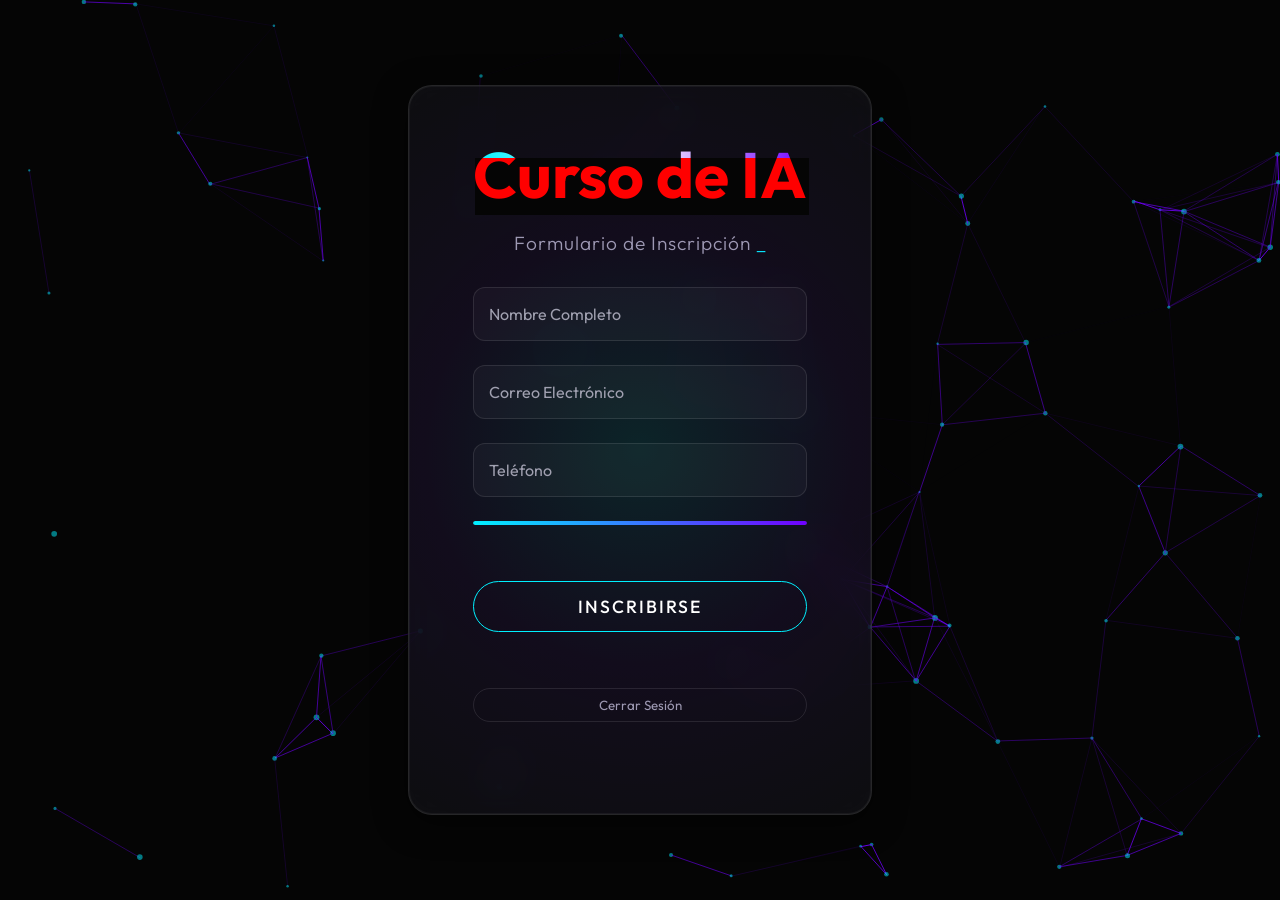
<file: LAB - Fares Zuñiga Perez/index.html>
<!DOCTYPE html>
<html lang="es">

<head>
    <meta charset="UTF-8">
    <meta name="viewport" content="width=device-width, initial-scale=1.0">
    <title>Hola Mundo - IA Theme</title>
    <meta name="description" content="Un sitio web llamativo de Hola Mundo con temática de Inteligencia Artificial">
    <link rel="preconnect" href="https://fonts.googleapis.com">
    <link rel="preconnect" href="https://fonts.gstatic.com" crossorigin>
    <link href="https://fonts.googleapis.com/css2?family=Outfit:wght@300;500;700&display=swap" rel="stylesheet">
    <link rel="stylesheet" href="style.css">
    <style>
        .logout-btn {
            background: transparent;
            color: var(--text-muted);
            border: 1px solid var(--border-color);
            padding: 0.5rem 1.5rem;
            border-radius: 20px;
            cursor: pointer;
            margin-top: 2rem;
            transition: all 0.3s;
            font-family: inherit;
        }

        .logout-btn:hover {
            color: white;
            border-color: #ff3366;
            box-shadow: 0 0 10px rgba(255, 51, 102, 0.3);
        }
    </style>
</head>

<body>
    <canvas id="neural-canvas"></canvas>

    <main class="container">
        <div class="glass-card">
            <div class="glow-orb"></div>
            <h1 class="glitch" data-text="Curso de IA">Curso de IA</h1>
            <p class="subtitle">Formulario de Inscripción <span class="cursor">_</span></p>

            <form id="registro-form" class="ai-form">
                <div class="input-group">
                    <input type="text" id="nombre" name="nombre" required placeholder=" ">
                    <label for="nombre">Nombre Completo</label>
                </div>
                <div class="input-group">
                    <input type="email" id="correo" name="correo" required placeholder=" ">
                    <label for="correo">Correo Electrónico</label>
                </div>
                <div class="input-group">
                    <input type="tel" id="telefono" name="telefono" required placeholder=" ">
                    <label for="telefono">Teléfono</label>
                </div>

                <div class="status-bar">
                    <div class="status-fill"></div>
                </div>
                <button type="submit" class="action-btn" id="submit-btn">Inscribirse</button>
                <button type="button" class="logout-btn" onclick="window.location.href='login.html'">Cerrar
                    Sesión</button>
            </form>
            <p id="form-msg" class="form-msg"></p>
        </div>
    </main>

    <script src="script.js"></script>
</body>

</html>
</file>
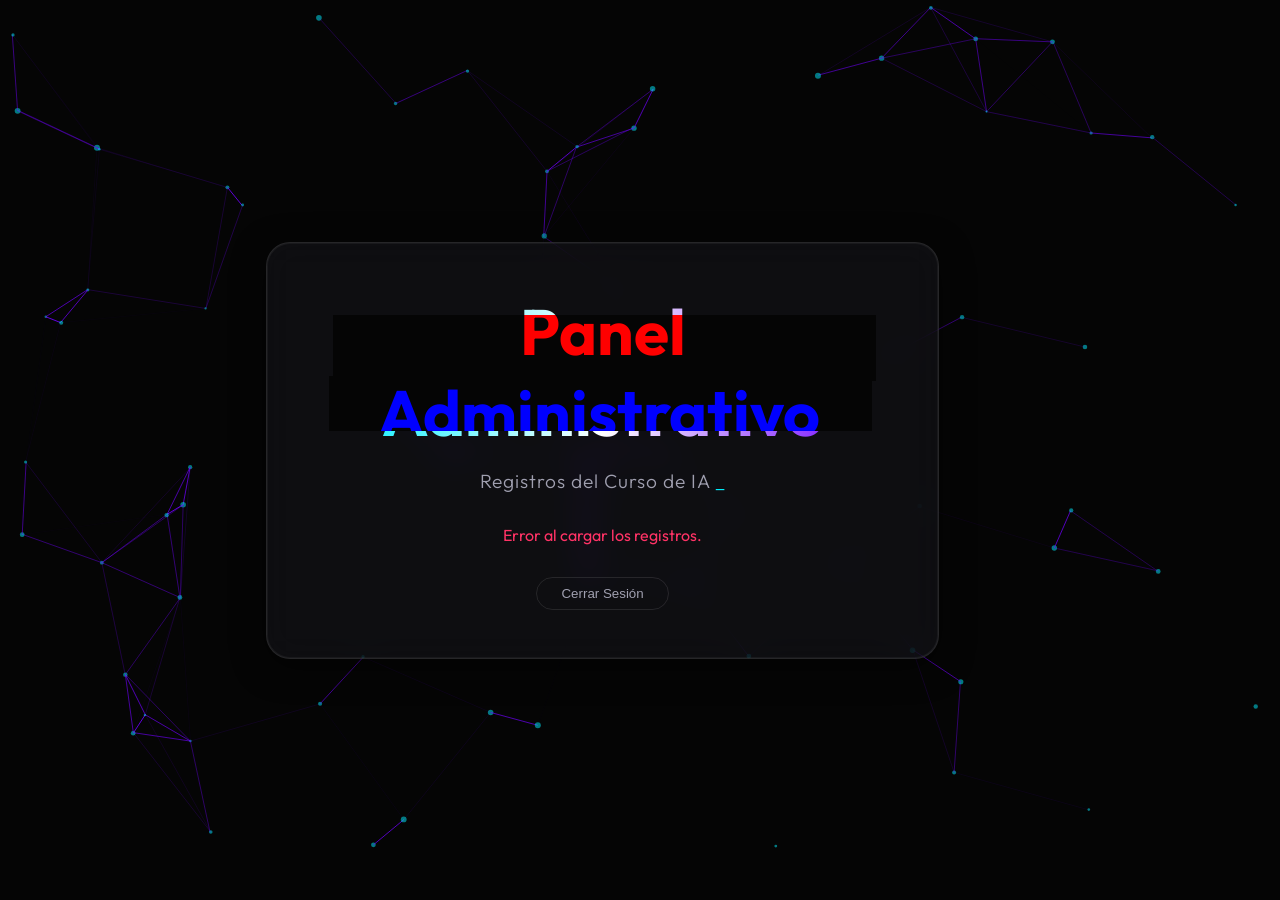
<file: LAB - Fares Zuñiga Perez/admin.html>
<!DOCTYPE html>
<html lang="es">

<head>
    <meta charset="UTF-8">
    <meta name="viewport" content="width=device-width, initial-scale=1.0">
    <title>Panel de Administrador - IA System</title>
    <link href="https://fonts.googleapis.com/css2?family=Outfit:wght@300;500;700&display=swap" rel="stylesheet">
    <link rel="stylesheet" href="style.css">
    <style>
        .glass-card {
            max-width: 800px;
            width: 90%;
        }

        table {
            width: 100%;
            border-collapse: collapse;
            margin-top: 2rem;
            text-align: left;
        }

        th,
        td {
            padding: 1rem;
            border-bottom: 1px solid var(--border-color);
        }

        th {
            color: var(--primary-glow);
            font-weight: 500;
        }

        tr:hover {
            background: rgba(255, 255, 255, 0.05);
        }

        .logout-btn {
            background: transparent;
            color: var(--text-muted);
            border: 1px solid var(--border-color);
            padding: 0.5rem 1.5rem;
            border-radius: 20px;
            cursor: pointer;
            margin-top: 2rem;
            transition: all 0.3s;
        }

        .logout-btn:hover {
            color: white;
            border-color: #ff3366;
            box-shadow: 0 0 10px rgba(255, 51, 102, 0.3);
        }
    </style>
</head>

<body>
    <canvas id="neural-canvas"></canvas>

    <main class="container">
        <div class="glass-card">
            <h1 class="glitch" data-text="Panel Administrativo">Panel Administrativo</h1>
            <p class="subtitle">Registros del Curso de IA <span class="cursor">_</span></p>

            <div id="table-container">
                <p style="color: var(--text-muted);">Cargando registros...</p>
            </div>

            <button class="logout-btn" onclick="window.location.href='login.html'">Cerrar Sesión</button>
        </div>
    </main>

    <script src="admin.js"></script>
</body>

</html>
</file>
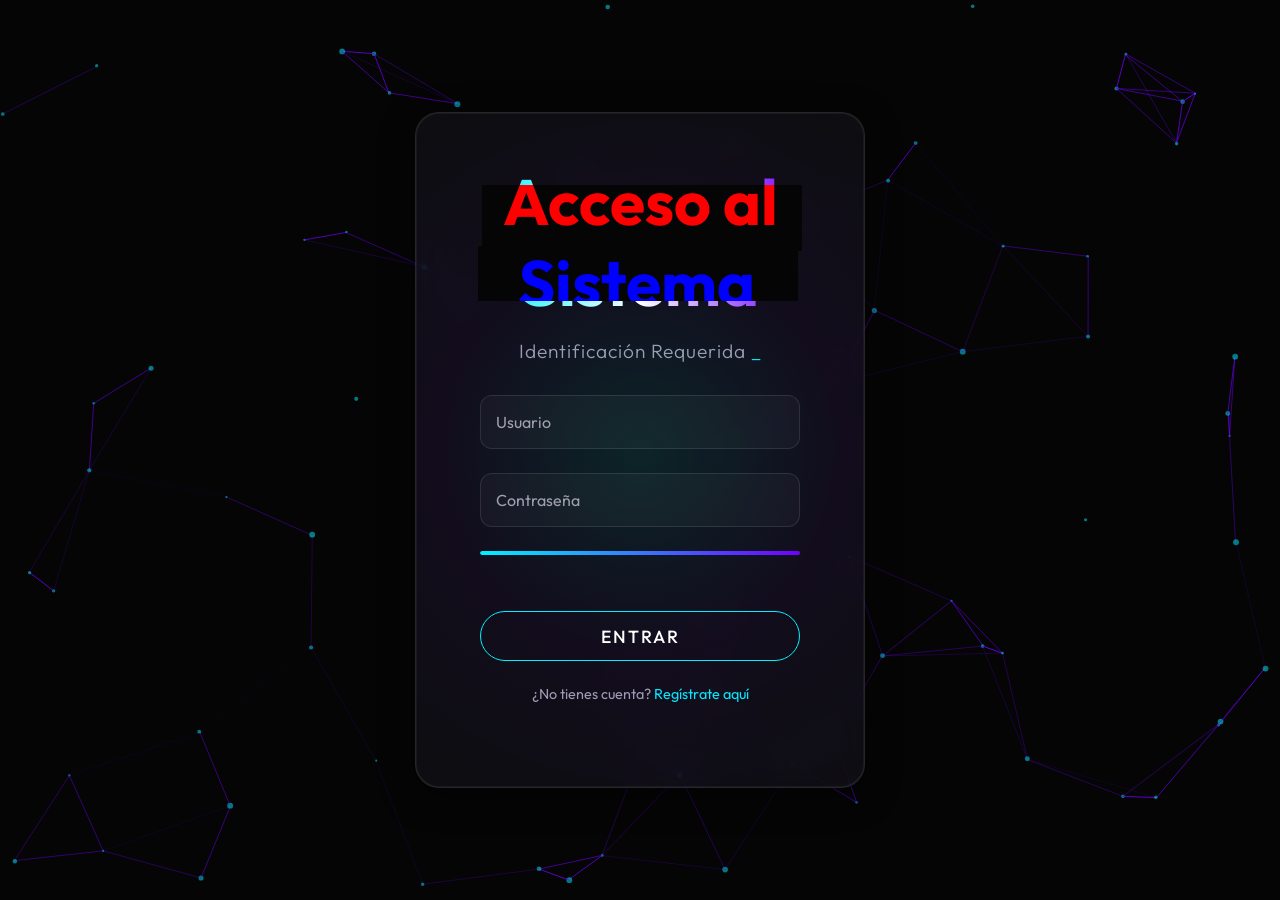
<file: LAB - Fares Zuñiga Perez/login.html>
<!DOCTYPE html>
<html lang="es">
<head>
    <meta charset="UTF-8">
    <meta name="viewport" content="width=device-width, initial-scale=1.0">
    <title>Login - IA System</title>
    <link href="https://fonts.googleapis.com/css2?family=Outfit:wght@300;500;700&display=swap" rel="stylesheet">
    <link rel="stylesheet" href="style.css">
    <style>
        /* Specific adjustments for login */
        .glass-card { max-width: 450px; width: 100%; margin: auto; }
    </style>
</head>
<body>
    <canvas id="neural-canvas"></canvas>

    <main class="container">
        <div class="glass-card">
            <div class="glow-orb"></div>
            <h1 class="glitch" data-text="Acceso al Sistema">Acceso al Sistema</h1>
            <p class="subtitle">Identificación Requerida <span class="cursor">_</span></p>

            <form id="login-form" class="ai-form">
                <div class="input-group">
                    <input type="text" id="usuario" name="usuario" required placeholder=" ">
                    <label for="usuario">Usuario</label>
                </div>
                <div class="input-group">
                    <input type="password" id="password" name="password" required placeholder=" ">
                    <label for="password">Contraseña</label>
                </div>

                <div class="status-bar">
                    <div class="status-fill"></div>
                </div>
                <button type="submit" class="action-btn" id="login-btn">Entrar</button>
            </form>
            
            <div style="margin-top: 1.5rem;">
                <p style="color: var(--text-muted); font-size: 0.9rem;">
                    ¿No tienes cuenta? <a href="registro.html" style="color: var(--primary-glow); text-decoration: none;">Regístrate aquí</a>
                </p>
            </div>
            
            <p id="form-msg" class="form-msg"></p>
        </div>
    </main>

    <script src="login.js"></script>
</body>
</html>
</file>
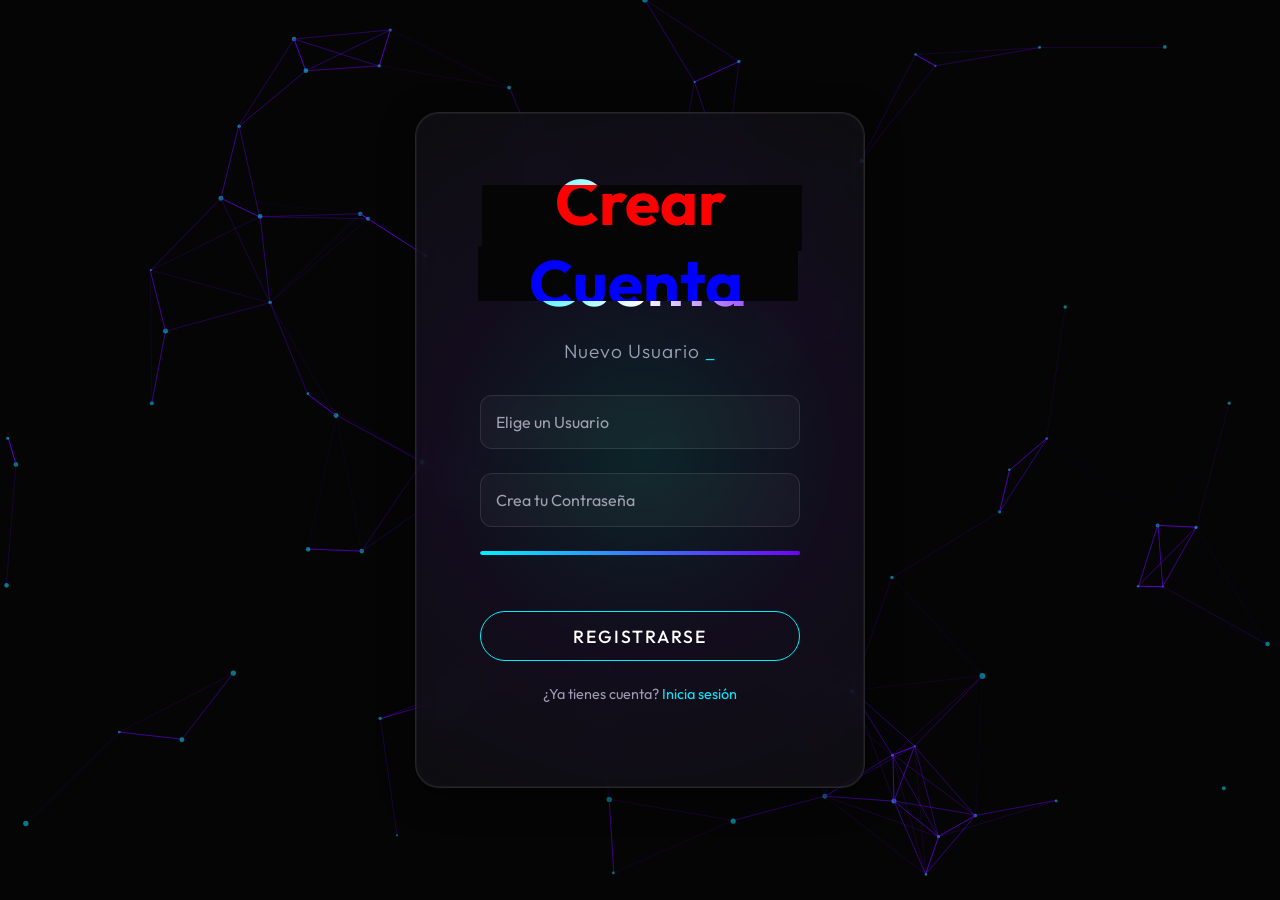
<file: LAB - Fares Zuñiga Perez/registro.html>
<!DOCTYPE html>
<html lang="es">
<head>
    <meta charset="UTF-8">
    <meta name="viewport" content="width=device-width, initial-scale=1.0">
    <title>Registro - IA System</title>
    <link href="https://fonts.googleapis.com/css2?family=Outfit:wght@300;500;700&display=swap" rel="stylesheet">
    <link rel="stylesheet" href="style.css">
    <style>
        .glass-card { max-width: 450px; width: 100%; margin: auto; }
    </style>
</head>
<body>
    <canvas id="neural-canvas"></canvas>

    <main class="container">
        <div class="glass-card">
            <div class="glow-orb"></div>
            <h1 class="glitch" data-text="Crear Cuenta">Crear Cuenta</h1>
            <p class="subtitle">Nuevo Usuario <span class="cursor">_</span></p>

            <form id="registro-app-form" class="ai-form">
                <div class="input-group">
                    <input type="text" id="nuevo-usuario" name="usuario" required placeholder=" ">
                    <label for="nuevo-usuario">Elige un Usuario</label>
                </div>
                <div class="input-group">
                    <input type="password" id="nueva-password" name="password" required placeholder=" ">
                    <label for="nueva-password">Crea tu Contraseña</label>
                </div>

                <div class="status-bar">
                    <div class="status-fill"></div>
                </div>
                <button type="submit" class="action-btn" id="registro-btn">Registrarse</button>
            </form>
            
            <div style="margin-top: 1.5rem;">
                <p style="color: var(--text-muted); font-size: 0.9rem;">
                    ¿Ya tienes cuenta? <a href="login.html" style="color: var(--primary-glow); text-decoration: none;">Inicia sesión</a>
                </p>
            </div>
            
            <p id="form-msg" class="form-msg"></p>
        </div>
    </main>

    <script src="registro.js"></script>
</body>
</html>
</file>
<file: LAB - Fares Zuñiga Perez/style.css>
:root {
    --bg-color: #050505;
    --card-bg: rgba(20, 20, 25, 0.6);
    --border-color: rgba(255, 255, 255, 0.1);
    --primary-glow: #00f0ff;
    --secondary-glow: #7000ff;
    --text-main: #ffffff;
    --text-muted: #a0a0b0;
    --font-main: 'Outfit', sans-serif;
}

* {
    margin: 0;
    padding: 0;
    box-sizing: border-box;
}

body {
    background-color: var(--bg-color);
    color: var(--text-main);
    font-family: var(--font-main);
    min-height: 100vh;
    overflow: hidden;
    display: flex;
    justify-content: center;
    align-items: center;
}

#neural-canvas {
    position: absolute;
    top: 0;
    left: 0;
    width: 100%;
    height: 100%;
    z-index: 0;
}

.container {
    position: relative;
    z-index: 1;
    perspective: 1000px;
}

.glass-card {
    background: var(--card-bg);
    backdrop-filter: blur(16px);
    -webkit-backdrop-filter: blur(16px);
    border: 1px solid var(--border-color);
    border-radius: 24px;
    padding: 3rem 4rem;
    text-align: center;
    box-shadow: 0 8px 32px 0 rgba(0, 0, 0, 0.5),
                inset 0 0 0 1px rgba(255, 255, 255, 0.05);
    position: relative;
    overflow: hidden;
    transform: translateZ(0);
    transition: transform 0.5s ease, box-shadow 0.5s ease;
}

.glass-card:hover {
    transform: translateY(-5px) translateZ(20px);
    box-shadow: 0 15px 45px 0 rgba(0, 240, 255, 0.15),
                inset 0 0 0 1px rgba(255, 255, 255, 0.1);
}

.glow-orb {
    position: absolute;
    top: -50%;
    left: -50%;
    width: 200%;
    height: 200%;
    background: radial-gradient(
        circle at 50% 50%,
        rgba(0, 240, 255, 0.1) 0%,
        rgba(112, 0, 255, 0.05) 25%,
        transparent 50%
    );
    pointer-events: none;
    animation: rotate 10s linear infinite;
}

@keyframes rotate {
    0% { transform: rotate(0deg); }
    100% { transform: rotate(360deg); }
}

h1 {
    font-size: 4rem;
    font-weight: 700;
    margin-bottom: 1rem;
    background: linear-gradient(to right, var(--primary-glow), #ffffff, var(--secondary-glow));
    -webkit-background-clip: text;
    -webkit-text-fill-color: transparent;
    position: relative;
    display: inline-block;
}

.subtitle {
    font-size: 1.2rem;
    color: var(--text-muted);
    font-weight: 300;
    margin-bottom: 2rem;
    letter-spacing: 1px;
}

.cursor {
    display: inline-block;
    animation: blink 1s step-end infinite;
    color: var(--primary-glow);
}

@keyframes blink {
    0%, 100% { opacity: 1; }
    50% { opacity: 0; }
}

.status-bar {
    width: 100%;
    height: 4px;
    background: rgba(255, 255, 255, 0.1);
    border-radius: 2px;
    margin-bottom: 2rem;
    overflow: hidden;
    position: relative;
}

.status-fill {
    height: 100%;
    width: 0%;
    background: linear-gradient(90deg, var(--primary-glow), var(--secondary-glow));
    border-radius: 2px;
    box-shadow: 0 0 10px var(--primary-glow);
    animation: load 3s ease-out forwards;
}

@keyframes load {
    0% { width: 0%; }
    100% { width: 100%; }
}

.action-btn {
    background: transparent;
    color: var(--text-main);
    border: 1px solid var(--primary-glow);
    padding: 0.8rem 2.5rem;
    font-size: 1.1rem;
    font-family: inherit;
    border-radius: 30px;
    cursor: pointer;
    position: relative;
    overflow: hidden;
    transition: all 0.3s ease;
    text-transform: uppercase;
    letter-spacing: 2px;
    font-weight: 500;
}

.action-btn::before {
    content: '';
    position: absolute;
    top: 0;
    left: -100%;
    width: 100%;
    height: 100%;
    background: linear-gradient(90deg, transparent, rgba(0, 240, 255, 0.4), transparent);
    transition: left 0.5s ease;
}

.action-btn:hover {
    background: rgba(0, 240, 255, 0.1);
    box-shadow: 0 0 20px rgba(0, 240, 255, 0.3);
    text-shadow: 0 0 8px rgba(0, 240, 255, 0.8);
}

.action-btn:hover::before {
    left: 100%;
}

/* Glitch Effect */
.glitch {
    position: relative;
}

.glitch::before,
.glitch::after {
    content: attr(data-text);
    position: absolute;
    top: 0;
    left: 0;
    width: 100%;
    height: 100%;
    background: var(--bg-color);
}

.glitch::before {
    left: 2px;
    text-shadow: -2px 0 red;
    clip: rect(24px, 550px, 90px, 0);
    animation: glitch-anim-2 3s infinite linear alternate-reverse;
}

.glitch::after {
    left: -2px;
    text-shadow: -2px 0 blue;
    clip: rect(85px, 550px, 140px, 0);
    animation: glitch-anim 2.5s infinite linear alternate-reverse;
}

@keyframes glitch-anim {
    0% { clip: rect(12px, 9999px, 83px, 0); }
    5% { clip: rect(61px, 9999px, 20px, 0); }
    10% { clip: rect(32px, 9999px, 8px, 0); }
    15% { clip: rect(81px, 9999px, 34px, 0); }
    20% { clip: rect(2px, 9999px, 98px, 0); }
    25% { clip: rect(18px, 9999px, 5px, 0); }
    30% { clip: rect(44px, 9999px, 76px, 0); }
    35% { clip: rect(96px, 9999px, 23px, 0); }
    40% { clip: rect(11px, 9999px, 88px, 0); }
    45% { clip: rect(66px, 9999px, 45px, 0); }
    50% { clip: rect(29px, 9999px, 12px, 0); }
    55% { clip: rect(82px, 9999px, 67px, 0); }
    60% { clip: rect(4px, 9999px, 91px, 0); }
    65% { clip: rect(73px, 9999px, 39px, 0); }
    70% { clip: rect(51px, 9999px, 55px, 0); }
    75% { clip: rect(98px, 9999px, 18px, 0); }
    80% { clip: rect(25px, 9999px, 84px, 0); }
    85% { clip: rect(69px, 9999px, 31px, 0); }
    90% { clip: rect(15px, 9999px, 97px, 0); }
    95% { clip: rect(88px, 9999px, 42px, 0); }
    100% { clip: rect(37px, 9999px, 7px, 0); }
}

@keyframes glitch-anim-2 {
    0% { clip: rect(88px, 9999px, 23px, 0); }
    5% { clip: rect(12px, 9999px, 87px, 0); }
    10% { clip: rect(56px, 9999px, 4px, 0); }
    15% { clip: rect(31px, 9999px, 65px, 0); }
    20% { clip: rect(97px, 9999px, 11px, 0); }
    25% { clip: rect(44px, 9999px, 89px, 0); }
    30% { clip: rect(6px, 9999px, 45px, 0); }
    35% { clip: rect(72px, 9999px, 28px, 0); }
    40% { clip: rect(29px, 9999px, 93px, 0); }
    45% { clip: rect(81px, 9999px, 16px, 0); }
    50% { clip: rect(19px, 9999px, 74px, 0); }
    55% { clip: rect(53px, 9999px, 39px, 0); }
    60% { clip: rect(92px, 9999px, 5px, 0); }
    65% { clip: rect(8px, 9999px, 61px, 0); }
    70% { clip: rect(66px, 9999px, 82px, 0); }
    75% { clip: rect(35px, 9999px, 19px, 0); }
    80% { clip: rect(78px, 9999px, 54px, 0); }
    85% { clip: rect(21px, 9999px, 98px, 0); }
    90% { clip: rect(95px, 9999px, 33px, 0); }
    95% { clip: rect(47px, 9999px, 7px, 0); }
    100% { clip: rect(14px, 9999px, 86px, 0); }
}

/* Form Styles */
.ai-form {
    display: flex;
    flex-direction: column;
    gap: 1.5rem;
    margin-bottom: 1.5rem;
    text-align: left;
}

.input-group {
    position: relative;
    width: 100%;
}

.input-group input {
    width: 100%;
    padding: 1rem;
    background: rgba(255, 255, 255, 0.03);
    border: 1px solid var(--border-color);
    border-radius: 12px;
    color: var(--text-main);
    font-size: 1rem;
    font-family: var(--font-main);
    transition: all 0.3s ease;
    outline: none;
}

.input-group label {
    position: absolute;
    left: 1rem;
    top: 50%;
    transform: translateY(-50%);
    color: var(--text-muted);
    transition: all 0.3s ease;
    pointer-events: none;
    font-size: 1rem;
}

.input-group input:focus,
.input-group input:not(:placeholder-shown) {
    border-color: var(--primary-glow);
    background: rgba(0, 240, 255, 0.05);
    box-shadow: 0 0 15px rgba(0, 240, 255, 0.1);
}

.input-group input:focus + label,
.input-group input:not(:placeholder-shown) + label {
    top: -0.5rem;
    left: 0.8rem;
    font-size: 0.8rem;
    background: var(--bg-color);
    padding: 0 0.4rem;
    color: var(--primary-glow);
    border-radius: 4px;
}

.form-msg {
    margin-top: 1rem;
    min-height: 20px;
    color: var(--primary-glow);
    font-weight: 500;
}

@media (max-width: 768px) {
    .glass-card {
        padding: 2rem;
        margin: 1rem;
        width: 90%;
    }
    h1 {
        font-size: 2.5rem;
    }
}
</file>
